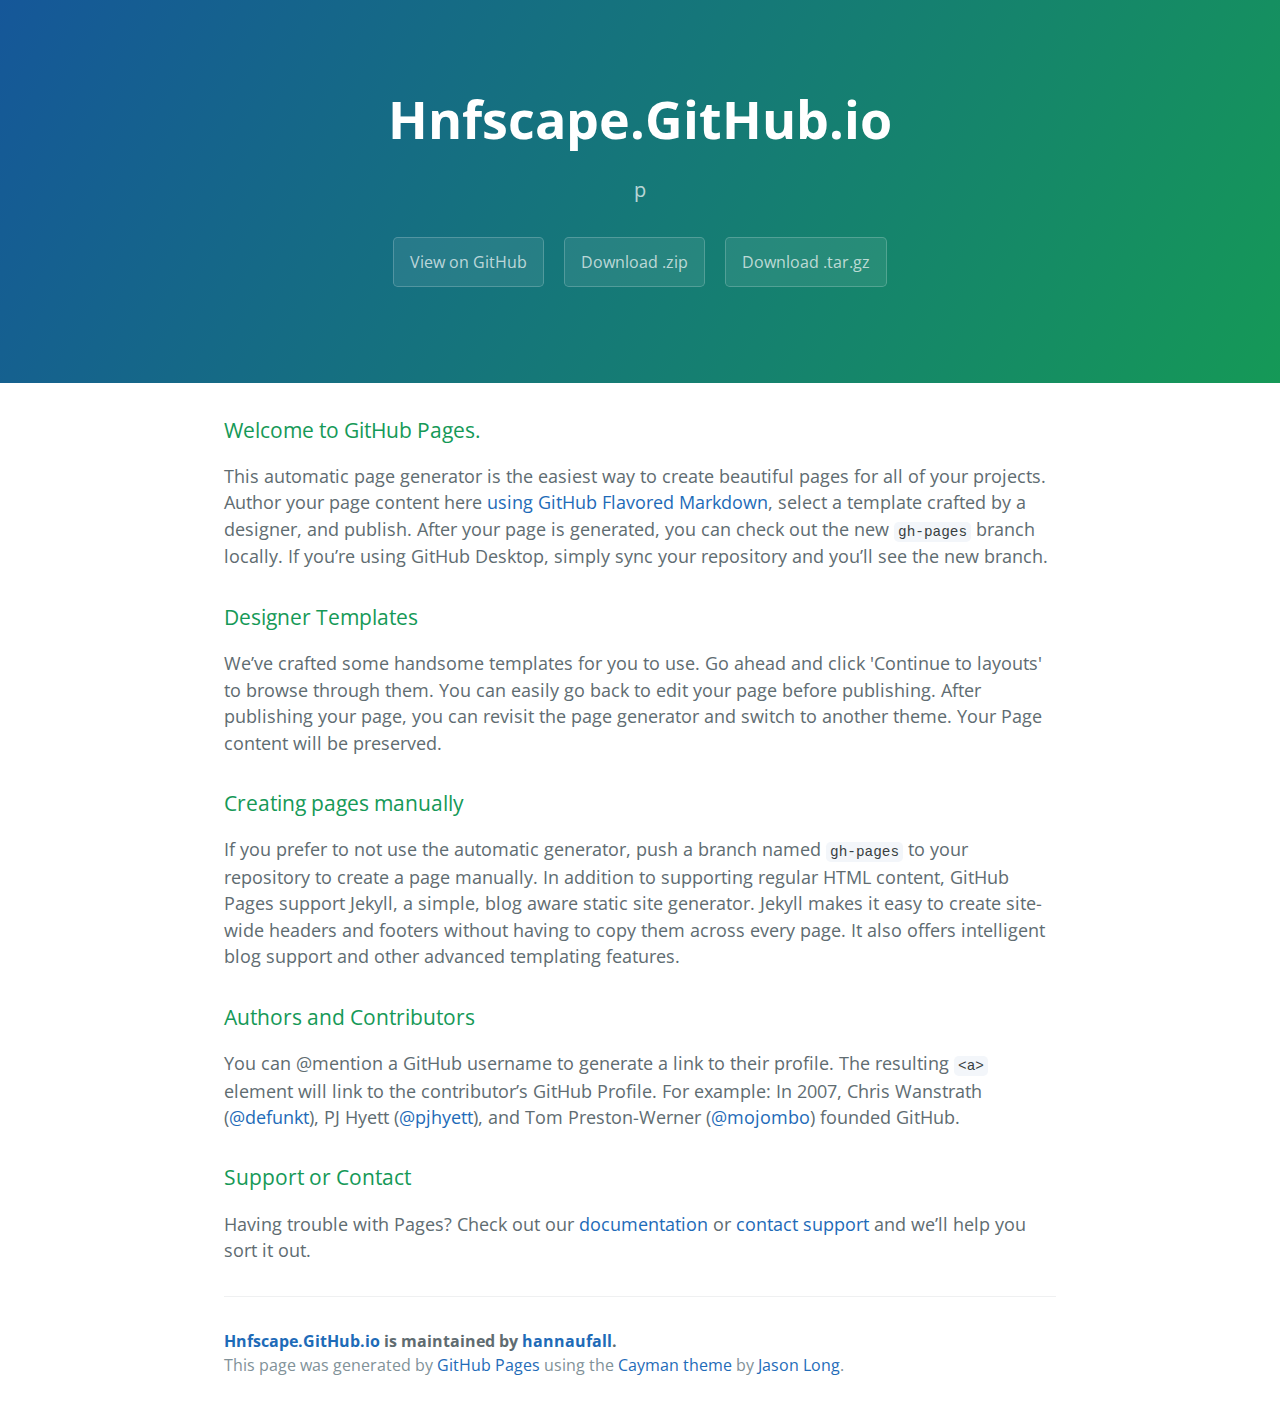
<file: index.html>
<!DOCTYPE html>
<html lang="en-us">
  <head>
    <meta charset="UTF-8">
    <title>Hnfscape.GitHub.io by hannaufall</title>
    <meta name="viewport" content="width=device-width, initial-scale=1">
    <link rel="stylesheet" type="text/css" href="stylesheets/normalize.css" media="screen">
    <link href='https://fonts.googleapis.com/css?family=Open+Sans:400,700' rel='stylesheet' type='text/css'>
    <link rel="stylesheet" type="text/css" href="stylesheets/stylesheet.css" media="screen">
    <link rel="stylesheet" type="text/css" href="stylesheets/github-light.css" media="screen">
  </head>
  <body>
    <section class="page-header">
      <h1 class="project-name">Hnfscape.GitHub.io</h1>
      <h2 class="project-tagline">p</h2>
      <a href="https://github.com/hannaufall/hnfscape.github.io" class="btn">View on GitHub</a>
      <a href="https://github.com/hannaufall/hnfscape.github.io/zipball/master" class="btn">Download .zip</a>
      <a href="https://github.com/hannaufall/hnfscape.github.io/tarball/master" class="btn">Download .tar.gz</a>
    </section>

    <section class="main-content">
      <h3>
<a id="welcome-to-github-pages" class="anchor" href="#welcome-to-github-pages" aria-hidden="true"><span aria-hidden="true" class="octicon octicon-link"></span></a>Welcome to GitHub Pages.</h3>
<p>This automatic page generator is the easiest way to create beautiful pages for all of your projects. Author your page content here <a href="https://guides.github.com/features/mastering-markdown/">using GitHub Flavored Markdown</a>, select a template crafted by a designer, and publish. After your page is generated, you can check out the new <code>gh-pages</code> branch locally. If you’re using GitHub Desktop, simply sync your repository and you’ll see the new branch.</p>
<h3>
<a id="designer-templates" class="anchor" href="#designer-templates" aria-hidden="true"><span aria-hidden="true" class="octicon octicon-link"></span></a>Designer Templates</h3>
<p>We’ve crafted some handsome templates for you to use. Go ahead and click 'Continue to layouts' to browse through them. You can easily go back to edit your page before publishing. After publishing your page, you can revisit the page generator and switch to another theme. Your Page content will be preserved.</p>
<h3>
<a id="creating-pages-manually" class="anchor" href="#creating-pages-manually" aria-hidden="true"><span aria-hidden="true" class="octicon octicon-link"></span></a>Creating pages manually</h3>
<p>If you prefer to not use the automatic generator, push a branch named <code>gh-pages</code> to your repository to create a page manually. In addition to supporting regular HTML content, GitHub Pages support Jekyll, a simple, blog aware static site generator. Jekyll makes it easy to create site-wide headers and footers without having to copy them across every page. It also offers intelligent blog support and other advanced templating features.</p>
<h3>
<a id="authors-and-contributors" class="anchor" href="#authors-and-contributors" aria-hidden="true"><span aria-hidden="true" class="octicon octicon-link"></span></a>Authors and Contributors</h3>
<p>You can @mention a GitHub username to generate a link to their profile. The resulting <code>&lt;a&gt;</code> element will link to the contributor’s GitHub Profile. For example: In 2007, Chris Wanstrath (<a class="user-mention" data-hovercard-type="user" data-hovercard-url="/users/defunkt/hovercard" data-octo-click="hovercard-link-click" data-octo-dimensions="link_type:self" href="https://github.com/defunkt">@defunkt</a>), PJ Hyett (<a class="user-mention" data-hovercard-type="user" data-hovercard-url="/users/pjhyett/hovercard" data-octo-click="hovercard-link-click" data-octo-dimensions="link_type:self" href="https://github.com/pjhyett">@pjhyett</a>), and Tom Preston-Werner (<a class="user-mention" data-hovercard-type="user" data-hovercard-url="/users/mojombo/hovercard" data-octo-click="hovercard-link-click" data-octo-dimensions="link_type:self" href="https://github.com/mojombo">@mojombo</a>) founded GitHub.</p>
<h3>
<a id="support-or-contact" class="anchor" href="#support-or-contact" aria-hidden="true"><span aria-hidden="true" class="octicon octicon-link"></span></a>Support or Contact</h3>
<p>Having trouble with Pages? Check out our <a href="https://help.github.com/pages">documentation</a> or <a href="https://github.com/contact">contact support</a> and we’ll help you sort it out.</p>

      <footer class="site-footer">
        <span class="site-footer-owner"><a href="https://github.com/hannaufall/hnfscape.github.io">Hnfscape.GitHub.io</a> is maintained by <a href="https://github.com/hannaufall">hannaufall</a>.</span>

        <span class="site-footer-credits">This page was generated by <a href="https://pages.github.com">GitHub Pages</a> using the <a href="https://github.com/jasonlong/cayman-theme">Cayman theme</a> by <a href="https://twitter.com/jasonlong">Jason Long</a>.</span>
      </footer>

    </section>

  
  </body>
</html>
</file>
<file: stylesheets/stylesheet.css>
* {
  box-sizing: border-box; }

body {
  padding: 0;
  margin: 0;
  font-family: "Open Sans", "Helvetica Neue", Helvetica, Arial, sans-serif;
  font-size: 16px;
  line-height: 1.5;
  color: #606c71; }

a {
  color: #1e6bb8;
  text-decoration: none; }
  a:hover {
    text-decoration: underline; }

.btn {
  display: inline-block;
  margin-bottom: 1rem;
  color: rgba(255, 255, 255, 0.7);
  background-color: rgba(255, 255, 255, 0.08);
  border-color: rgba(255, 255, 255, 0.2);
  border-style: solid;
  border-width: 1px;
  border-radius: 0.3rem;
  transition: color 0.2s, background-color 0.2s, border-color 0.2s; }
  .btn + .btn {
    margin-left: 1rem; }

.btn:hover {
  color: rgba(255, 255, 255, 0.8);
  text-decoration: none;
  background-color: rgba(255, 255, 255, 0.2);
  border-color: rgba(255, 255, 255, 0.3); }

@media screen and (min-width: 64em) {
  .btn {
    padding: 0.75rem 1rem; } }

@media screen and (min-width: 42em) and (max-width: 64em) {
  .btn {
    padding: 0.6rem 0.9rem;
    font-size: 0.9rem; } }

@media screen and (max-width: 42em) {
  .btn {
    display: block;
    width: 100%;
    padding: 0.75rem;
    font-size: 0.9rem; }
    .btn + .btn {
      margin-top: 1rem;
      margin-left: 0; } }

.page-header {
  color: #fff;
  text-align: center;
  background-color: #159957;
  background-image: linear-gradient(120deg, #155799, #159957); }

@media screen and (min-width: 64em) {
  .page-header {
    padding: 5rem 6rem; } }

@media screen and (min-width: 42em) and (max-width: 64em) {
  .page-header {
    padding: 3rem 4rem; } }

@media screen and (max-width: 42em) {
  .page-header {
    padding: 2rem 1rem; } }

.project-name {
  margin-top: 0;
  margin-bottom: 0.1rem; }

@media screen and (min-width: 64em) {
  .project-name {
    font-size: 3.25rem; } }

@media screen and (min-width: 42em) and (max-width: 64em) {
  .project-name {
    font-size: 2.25rem; } }

@media screen and (max-width: 42em) {
  .project-name {
    font-size: 1.75rem; } }

.project-tagline {
  margin-bottom: 2rem;
  font-weight: normal;
  opacity: 0.7; }

@media screen and (min-width: 64em) {
  .project-tagline {
    font-size: 1.25rem; } }

@media screen and (min-width: 42em) and (max-width: 64em) {
  .project-tagline {
    font-size: 1.15rem; } }

@media screen and (max-width: 42em) {
  .project-tagline {
    font-size: 1rem; } }

.main-content :first-child {
  margin-top: 0; }
.main-content img {
  max-width: 100%; }
.main-content h1, .main-content h2, .main-content h3, .main-content h4, .main-content h5, .main-content h6 {
  margin-top: 2rem;
  margin-bottom: 1rem;
  font-weight: normal;
  color: #159957; }
.main-content p {
  margin-bottom: 1em; }
.main-content code {
  padding: 2px 4px;
  font-family: Consolas, "Liberation Mono", Menlo, Courier, monospace;
  font-size: 0.9rem;
  color: #383e41;
  background-color: #f3f6fa;
  border-radius: 0.3rem; }
.main-content pre {
  padding: 0.8rem;
  margin-top: 0;
  margin-bottom: 1rem;
  font: 1rem Consolas, "Liberation Mono", Menlo, Courier, monospace;
  color: #567482;
  word-wrap: normal;
  background-color: #f3f6fa;
  border: solid 1px #dce6f0;
  border-radius: 0.3rem; }
  .main-content pre > code {
    padding: 0;
    margin: 0;
    font-size: 0.9rem;
    color: #567482;
    word-break: normal;
    white-space: pre;
    background: transparent;
    border: 0; }
.main-content .highlight {
  margin-bottom: 1rem; }
  .main-content .highlight pre {
    margin-bottom: 0;
    word-break: normal; }
.main-content .highlight pre, .main-content pre {
  padding: 0.8rem;
  overflow: auto;
  font-size: 0.9rem;
  line-height: 1.45;
  border-radius: 0.3rem; }
.main-content pre code, .main-content pre tt {
  display: inline;
  max-width: initial;
  padding: 0;
  margin: 0;
  overflow: initial;
  line-height: inherit;
  word-wrap: normal;
  background-color: transparent;
  border: 0; }
  .main-content pre code:before, .main-content pre code:after, .main-content pre tt:before, .main-content pre tt:after {
    content: normal; }
.main-content ul, .main-content ol {
  margin-top: 0; }
.main-content blockquote {
  padding: 0 1rem;
  margin-left: 0;
  color: #819198;
  border-left: 0.3rem solid #dce6f0; }
  .main-content blockquote > :first-child {
    margin-top: 0; }
  .main-content blockquote > :last-child {
    margin-bottom: 0; }
.main-content table {
  display: block;
  width: 100%;
  overflow: auto;
  word-break: normal;
  word-break: keep-all; }
  .main-content table th {
    font-weight: bold; }
  .main-content table th, .main-content table td {
    padding: 0.5rem 1rem;
    border: 1px solid #e9ebec; }
.main-content dl {
  padding: 0; }
  .main-content dl dt {
    padding: 0;
    margin-top: 1rem;
    font-size: 1rem;
    font-weight: bold; }
  .main-content dl dd {
    padding: 0;
    margin-bottom: 1rem; }
.main-content hr {
  height: 2px;
  padding: 0;
  margin: 1rem 0;
  background-color: #eff0f1;
  border: 0; }

@media screen and (min-width: 64em) {
  .main-content {
    max-width: 64rem;
    padding: 2rem 6rem;
    margin: 0 auto;
    font-size: 1.1rem; } }

@media screen and (min-width: 42em) and (max-width: 64em) {
  .main-content {
    padding: 2rem 4rem;
    font-size: 1.1rem; } }

@media screen and (max-width: 42em) {
  .main-content {
    padding: 2rem 1rem;
    font-size: 1rem; } }

.site-footer {
  padding-top: 2rem;
  margin-top: 2rem;
  border-top: solid 1px #eff0f1; }

.site-footer-owner {
  display: block;
  font-weight: bold; }

.site-footer-credits {
  color: #819198; }

@media screen and (min-width: 64em) {
  .site-footer {
    font-size: 1rem; } }

@media screen and (min-width: 42em) and (max-width: 64em) {
  .site-footer {
    font-size: 1rem; } }

@media screen and (max-width: 42em) {
  .site-footer {
    font-size: 0.9rem; } }
</file>
<file: stylesheets/github-light.css>
/*!
 * GitHub Light v0.4.1
 * Copyright (c) 2012 - 2017 GitHub, Inc.
 * Licensed under MIT (https://github.com/primer/github-syntax-theme-generator/blob/master/LICENSE)
 */

.pl-c /* comment, punctuation.definition.comment, string.comment */ {
  color: #6a737d;
}

.pl-c1 /* constant, entity.name.constant, variable.other.constant, variable.language, support, meta.property-name, support.constant, support.variable, meta.module-reference, markup.raw, meta.diff.header, meta.output */,
.pl-s .pl-v /* string variable */ {
  color: #005cc5;
}

.pl-e /* entity */,
.pl-en /* entity.name */ {
  color: #6f42c1;
}

.pl-smi /* variable.parameter.function, storage.modifier.package, storage.modifier.import, storage.type.java, variable.other */,
.pl-s .pl-s1 /* string source */ {
  color: #24292e;
}

.pl-ent /* entity.name.tag, markup.quote */ {
  color: #22863a;
}

.pl-k /* keyword, storage, storage.type */ {
  color: #d73a49;
}

.pl-s /* string */,
.pl-pds /* punctuation.definition.string, source.regexp, string.regexp.character-class */,
.pl-s .pl-pse .pl-s1 /* string punctuation.section.embedded source */,
.pl-sr /* string.regexp */,
.pl-sr .pl-cce /* string.regexp constant.character.escape */,
.pl-sr .pl-sre /* string.regexp source.ruby.embedded */,
.pl-sr .pl-sra /* string.regexp string.regexp.arbitrary-repitition */ {
  color: #032f62;
}

.pl-v /* variable */,
.pl-smw /* sublimelinter.mark.warning */ {
  color: #e36209;
}

.pl-bu /* invalid.broken, invalid.deprecated, invalid.unimplemented, message.error, brackethighlighter.unmatched, sublimelinter.mark.error */ {
  color: #b31d28;
}

.pl-ii /* invalid.illegal */ {
  color: #fafbfc;
  background-color: #b31d28;
}

.pl-c2 /* carriage-return */ {
  color: #fafbfc;
  background-color: #d73a49;
}

.pl-c2::before /* carriage-return */ {
  content: "^M";
}

.pl-sr .pl-cce /* string.regexp constant.character.escape */ {
  font-weight: bold;
  color: #22863a;
}

.pl-ml /* markup.list */ {
  color: #735c0f;
}

.pl-mh /* markup.heading */,
.pl-mh .pl-en /* markup.heading entity.name */,
.pl-ms /* meta.separator */ {
  font-weight: bold;
  color: #005cc5;
}

.pl-mi /* markup.italic */ {
  font-style: italic;
  color: #24292e;
}

.pl-mb /* markup.bold */ {
  font-weight: bold;
  color: #24292e;
}

.pl-md /* markup.deleted, meta.diff.header.from-file, punctuation.definition.deleted */ {
  color: #b31d28;
  background-color: #ffeef0;
}

.pl-mi1 /* markup.inserted, meta.diff.header.to-file, punctuation.definition.inserted */ {
  color: #22863a;
  background-color: #f0fff4;
}

.pl-mc /* markup.changed, punctuation.definition.changed */ {
  color: #e36209;
  background-color: #ffebda;
}

.pl-mi2 /* markup.ignored, markup.untracked */ {
  color: #f6f8fa;
  background-color: #005cc5;
}

.pl-mdr /* meta.diff.range */ {
  font-weight: bold;
  color: #6f42c1;
}

.pl-ba /* brackethighlighter.tag, brackethighlighter.curly, brackethighlighter.round, brackethighlighter.square, brackethighlighter.angle, brackethighlighter.quote */ {
  color: #586069;
}

.pl-sg /* sublimelinter.gutter-mark */ {
  color: #959da5;
}

.pl-corl /* constant.other.reference.link, string.other.link */ {
  text-decoration: underline;
  color: #032f62;
}
</file>
